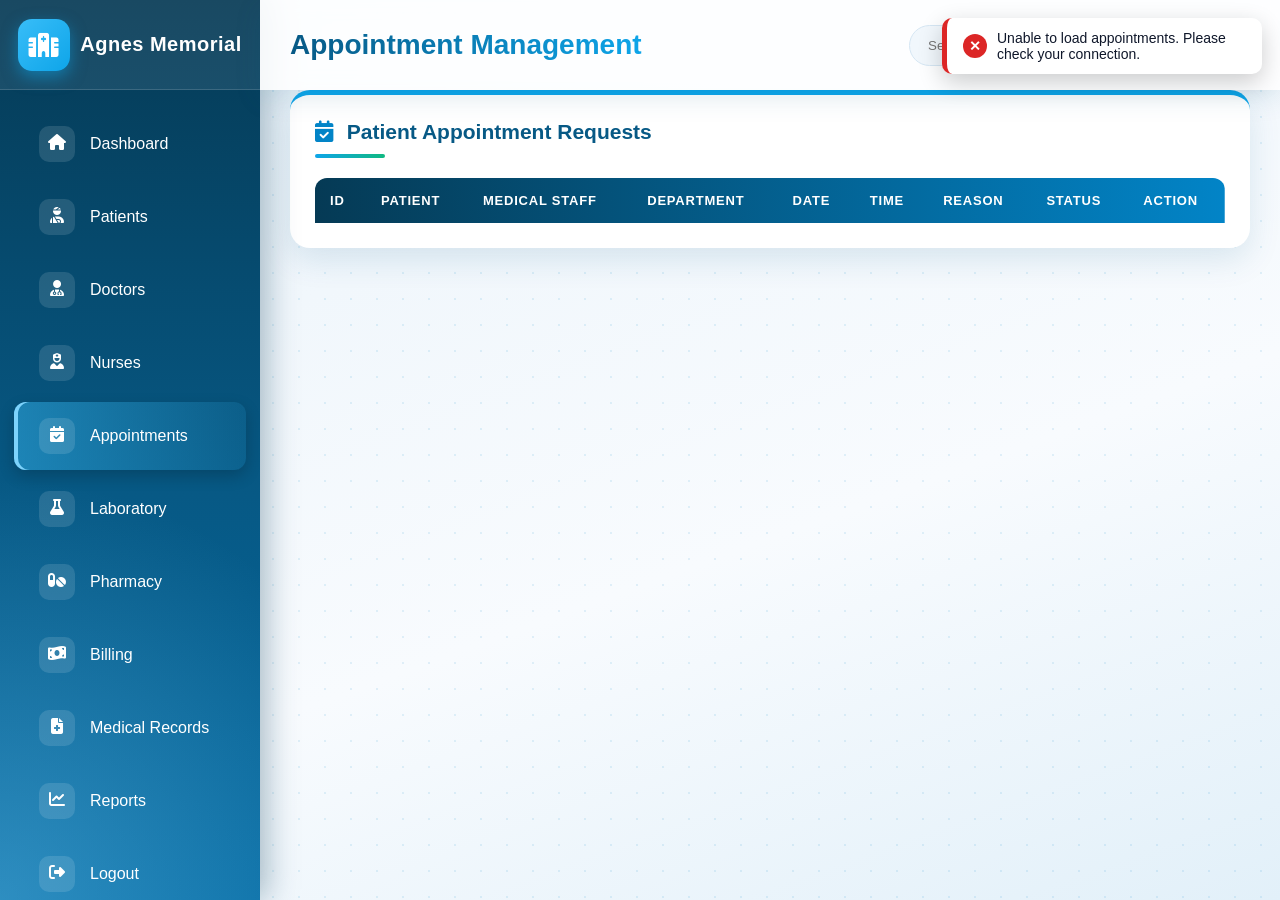
<file: hosi/appointments.html>
<!DOCTYPE html>
<html lang="en">

<head>

<meta charset="UTF-8">

<meta name="viewport" content="width=device-width, initial-scale=1.0">


<title>
Appointment Management | Agnes Memorial Medical Hospital
</title>


<link rel="stylesheet" href="dash.css">


<link rel="stylesheet"
href="https://cdnjs.cloudflare.com/ajax/libs/font-awesome/6.7.2/css/all.min.css">


</head>



<body>



<div class="sidebar">


<div class="logo">

<i class="fa-solid fa-hospital"></i>

<h2>Agnes Memorial</h2>

</div>





<ul>


<li>
<a href="dashboard.html">

<i class="fa-solid fa-house"></i>

<span>Dashboard</span>

</a>
</li>



<li>
<a href="patients.html">

<i class="fa-solid fa-user-injured"></i>

<span>Patients</span>

</a>
</li>




<li>
<a href="doctors.html">

<i class="fa-solid fa-user-doctor"></i>

<span>Doctors</span>

</a>
</li>




<li>
<a href="nurses.html">

<i class="fa-solid fa-user-nurse"></i>

<span>Nurses</span>

</a>
</li>




<li class="active">

<a href="appointments.html">

<i class="fa-solid fa-calendar-check"></i>

<span>Appointments</span>

</a>

</li>




<li>
<a href="laboratory.html">

<i class="fa-solid fa-flask"></i>

<span>Laboratory</span>

</a>
</li>




<li>
<a href="pharmacy.html">

<i class="fa-solid fa-pills"></i>

<span>Pharmacy</span>

</a>
</li>




<li>
<a href="billing.html">

<i class="fa-solid fa-money-bill-wave"></i>

<span>Billing</span>

</a>
</li>




<li>
<a href="records.html">

<i class="fa-solid fa-file-medical"></i>

<span>Medical Records</span>

</a>
</li>




<li>
<a href="reports.html">

<i class="fa-solid fa-chart-line"></i>

<span>Reports</span>

</a>
</li>




<li>
<a href="login.html">

<i class="fa-solid fa-right-from-bracket"></i>

<span>Logout</span>

</a>
</li>



</ul>



</div>









<div class="main">



<div class="topbar">


<h1>

Appointment Management

</h1>



<div class="top-right">


<input

type="text"

id="appointmentSearch"

placeholder="Search Patient...">


<i class="fa-solid fa-bell"></i>


<i class="fa-solid fa-user-circle"></i>



</div>



</div>









<div class="appointments">



<h2>

<i class="fa-solid fa-calendar-check"></i>

Patient Appointment Requests

</h2>





<table>



<thead>


<tr>


<th>ID</th>


<th>Patient</th>


<th>Medical Staff</th>


<th>Department</th>


<th>Date</th>


<th>Time</th>


<th>Reason</th>


<th>Status</th>


<th>Action</th>



</tr>


</thead>







<tbody id="appointmentTable">


</tbody>





</table>





</div>







</div>




<script src="config.js"></script>

<script src="appointments.js"></script>


</body>

</html>
</file>
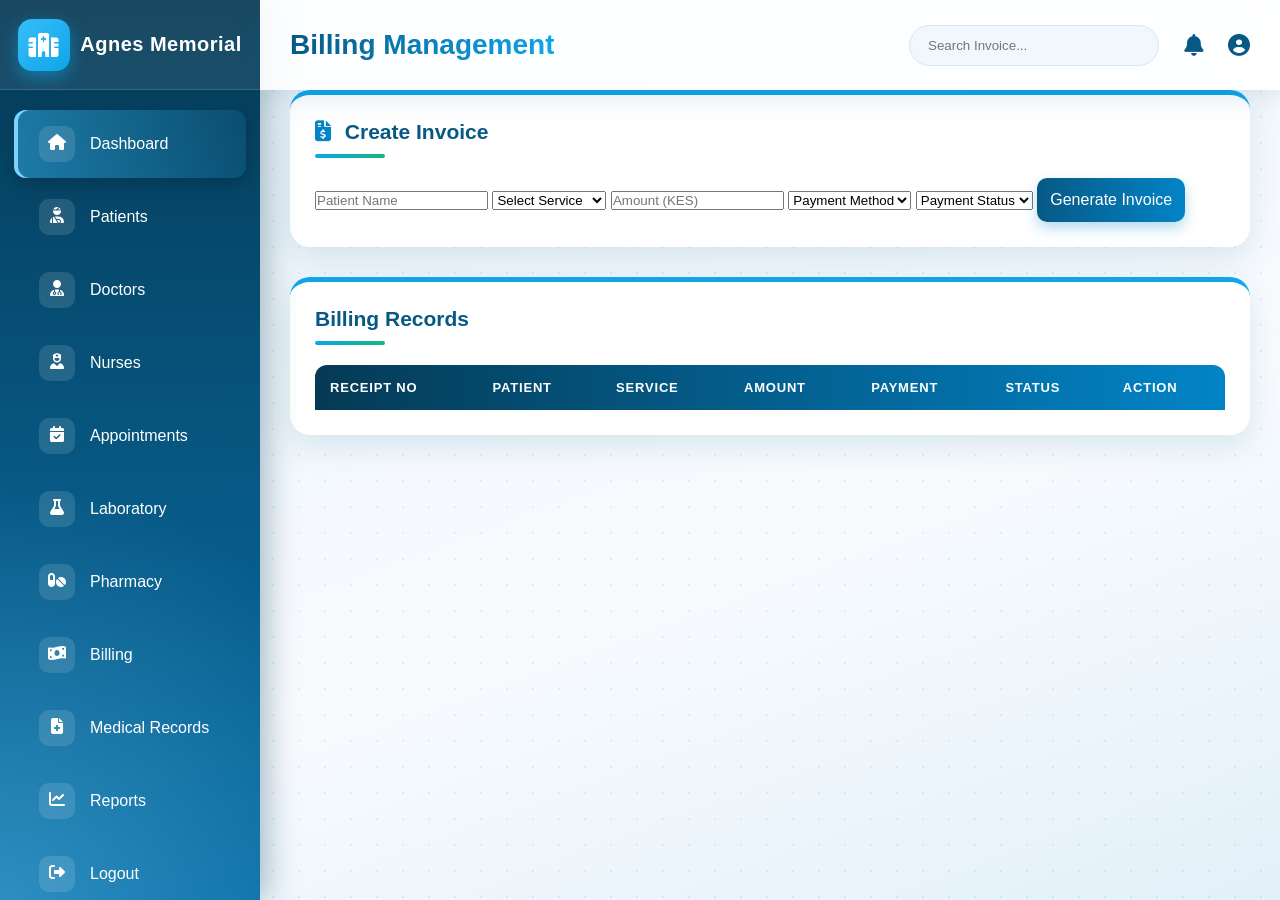
<file: hosi/billing.html>
<!DOCTYPE html>
<html lang="en">

<head>

<meta charset="UTF-8">
<meta name="viewport" content="width=device-width, initial-scale=1.0">

<title>Billing | Agnes Memorial Medical Hospital</title>

<link rel="stylesheet" href="dash.css">

<link rel="stylesheet"
href="https://cdnjs.cloudflare.com/ajax/libs/font-awesome/6.7.2/css/all.min.css">

</head>


<body>


<div class="sidebar">


<div class="logo">

<i class="fa-solid fa-hospital"></i>

<h2>Agnes Memorial</h2>

</div>



<ul>


<li class="active">

<a href="dashboard.html">

<i class="fa-solid fa-house"></i>

<span>Dashboard</span>

</a>

</li>




<li>

<a href="patients.html">

<i class="fa-solid fa-user-injured"></i>

<span>Patients</span>

</a>

</li>





<li>

<a href="doctors.html">

<i class="fa-solid fa-user-doctor"></i>

<span>Doctors</span>

</a>

</li>





<li>

<a href="nurses.html">

<i class="fa-solid fa-user-nurse"></i>

<span>Nurses</span>

</a>

</li>





<li>

<a href="appointments.html">

<i class="fa-solid fa-calendar-check"></i>

<span>Appointments</span>

</a>

</li>





<li>

<a href="laboratory.html">

<i class="fa-solid fa-flask"></i>

<span>Laboratory</span>

</a>

</li>





<li>

<a href="pharmacy.html">

<i class="fa-solid fa-pills"></i>

<span>Pharmacy</span>

</a>

</li>





<li>

<a href="billing.html">

<i class="fa-solid fa-money-bill-wave"></i>

<span>Billing</span>

</a>

</li>





<li>

<a href="records.html">

<i class="fa-solid fa-file-medical"></i>

<span>Medical Records</span>

</a>

</li>





<li>

<a href="reports.html">

<i class="fa-solid fa-chart-line"></i>

<span>Reports</span>

</a>

</li>





<li>

<a href="login.html">

<i class="fa-solid fa-right-from-bracket"></i>

<span>Logout</span>

</a>

</li>



</ul>


</div>








<div class="main">


<div class="topbar">


<h1>Billing Management</h1>



<div class="top-right">


<input type="text"
id="billSearch"
placeholder="Search Invoice...">


<i class="fa fa-bell"></i>

<i class="fa fa-user-circle"></i>


</div>


</div>









<div class="appointments">


<h2>

<i class="fa fa-file-invoice-dollar"></i>

Create Invoice

</h2>





<form id="billingForm">


<input type="text"
id="patientBillName"
placeholder="Patient Name"
required>



<select id="service">


<option>Select Service</option>

<option>Consultation</option>

<option>Laboratory Test</option>

<option>Medicine</option>

<option>Admission</option>

<option>Surgery</option>


</select>





<input type="number"
id="amount"
placeholder="Amount (KES)"
required>




<select id="paymentMethod">


<option>Payment Method</option>

<option>Cash</option>

<option>MPESA</option>

<option>Insurance</option>

<option>Card</option>


</select>





<select id="paymentStatus">


<option>Payment Status</option>

<option>Paid</option>

<option>Pending</option>


</select>





<button type="submit">

Generate Invoice

</button>



</form>


</div>









<div class="appointments">


<h2>Billing Records</h2>




<table id="billingTable">


<thead>


<tr>


<th>Receipt No</th>

<th>Patient</th>

<th>Service</th>

<th>Amount</th>

<th>Payment</th>

<th>Status</th>

<th>Action</th>


</tr>


</thead>



<tbody>


</tbody>



</table>



</div>



</div>



<script src="config.js"></script>



<script src="billing.js"></script>


</body>

</html>
</file>
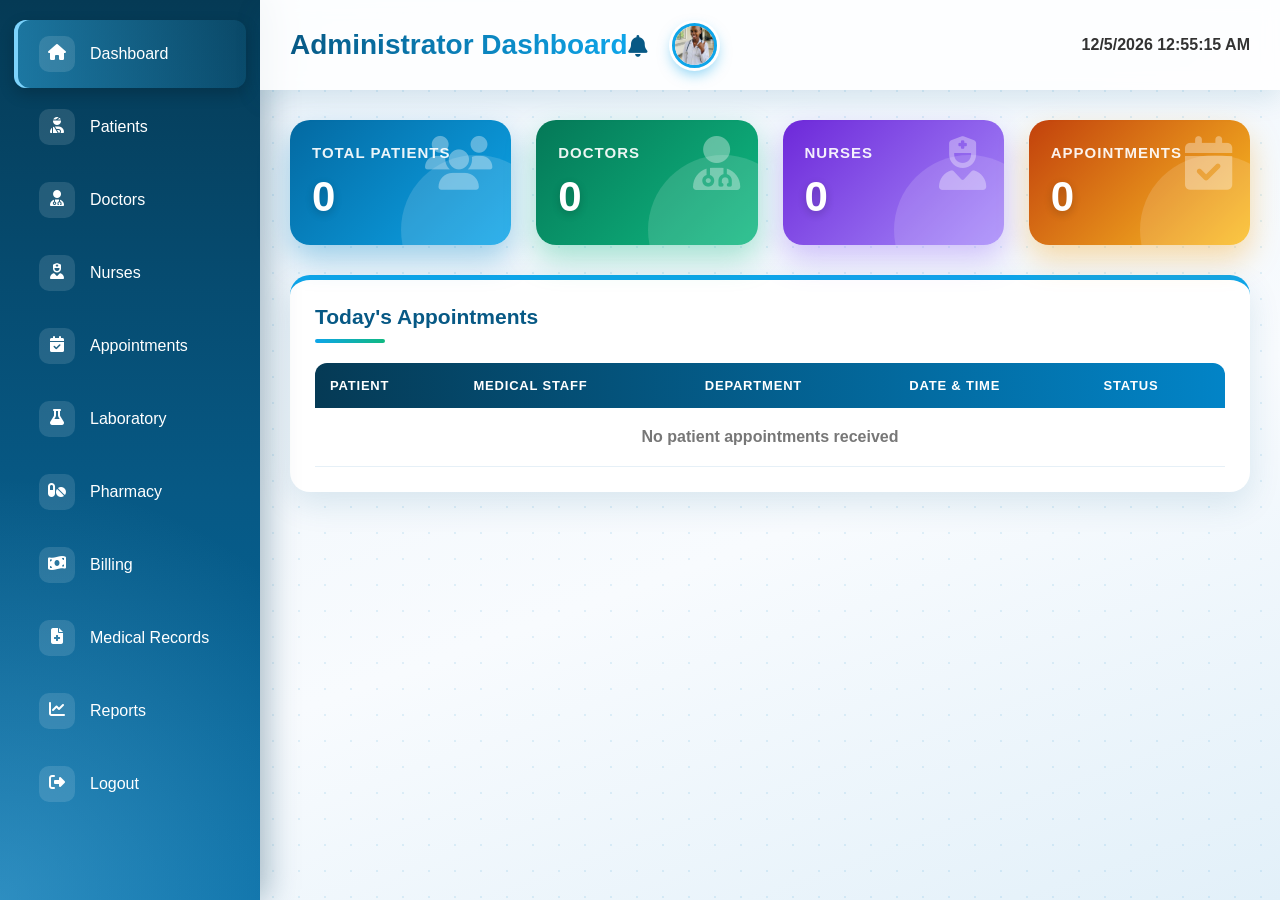
<file: hosi/dashboard.html>
<!DOCTYPE html>
<html lang="en">

<head>

<meta charset="UTF-8">
<meta name="viewport" content="width=device-width, initial-scale=1.0">

<title>Agnes Memorial Medical Hospital | Admin Dashboard</title>


<link rel="stylesheet" href="dash.css">


<link rel="stylesheet"
href="https://cdnjs.cloudflare.com/ajax/libs/font-awesome/6.7.2/css/all.min.css">

</head>


<body>


<!-- SIDEBAR -->

<div class="sidebar">


<ul>


<li class="active">

<a href="dashboard.html">

<i class="fa-solid fa-house"></i>

<span>Dashboard</span>

</a>

</li>



<li>

<a href="patients.html">

<i class="fa-solid fa-user-injured"></i>

<span>Patients</span>

</a>

</li>



<li>

<a href="doctors.html">

<i class="fa-solid fa-user-doctor"></i>

<span>Doctors</span>

</a>

</li>



<li>

<a href="nurses.html">

<i class="fa-solid fa-user-nurse"></i>

<span>Nurses</span>

</a>

</li>



<li>

<a href="appointments.html">

<i class="fa-solid fa-calendar-check"></i>

<span>Appointments</span>

</a>

</li>



<li>

<a href="laboratory.html">

<i class="fa-solid fa-flask"></i>

<span>Laboratory</span>

</a>

</li>



<li>

<a href="pharmacy.html">

<i class="fa-solid fa-pills"></i>

<span>Pharmacy</span>

</a>

</li>



<li>

<a href="billing.html">

<i class="fa-solid fa-money-bill-wave"></i>

<span>Billing</span>

</a>

</li>



<li>

<a href="records.html">

<i class="fa-solid fa-file-medical"></i>

<span>Medical Records</span>

</a>

</li>



<li>

<a href="reports.html">

<i class="fa-solid fa-chart-line"></i>

<span>Reports</span>

</a>

</li>



<li>

<a href="login.html">

<i class="fa-solid fa-right-from-bracket"></i>

<span>Logout</span>

</a>

</li>



</ul>


</div>







<!-- MAIN CONTENT -->


<div class="main">



<div class="topbar">


<h1>
Administrator Dashboard
</h1>




<div class="top-right">

<div class="hospital-notification">

<a href="hospital-notifications.html">

<i class="fa-solid fa-bell"></i>

<span id="hospitalNotificationCount">
0
</span>

</a>

</div>

<img src="agnes.pdf.jpeg" alt="Admin">



</div>


</div>









<!-- DASHBOARD CARDS -->


<section class="cards">


<div class="card">

<i class="fa-solid fa-users"></i>

<h3>Total Patients</h3>

<h1 id="patients">0</h1>

</div>





<div class="card">

<i class="fa-solid fa-user-doctor"></i>

<h3>Doctors</h3>

<h1 id="doctors">0</h1>

</div>





<div class="card">

<i class="fa-solid fa-user-nurse"></i>

<h3>Nurses</h3>

<h1 id="nurses">0</h1>

</div>





<div class="card">

<i class="fa-solid fa-calendar-check"></i>

<h3>Appointments</h3>

<h1 id="appointments">0</h1>

</div>



</section>









<!-- PATIENT APPOINTMENTS -->


<section class="appointments">


<h2>
Today's Appointments
</h2>




<table>


<thead>


<tr>

<th>Patient</th>

<th>Medical Staff</th>

<th>Department</th>

<th>Date & Time</th>

<th>Status</th>


</tr>


</thead>





<tbody id="appointmentTable">


<!-- Patient appointments appear here automatically -->


</tbody>




</table>



</section>





</div>




<script src="config.js"></script>


<script src="dashboard.js"></script>


</body>

</html>
</file>
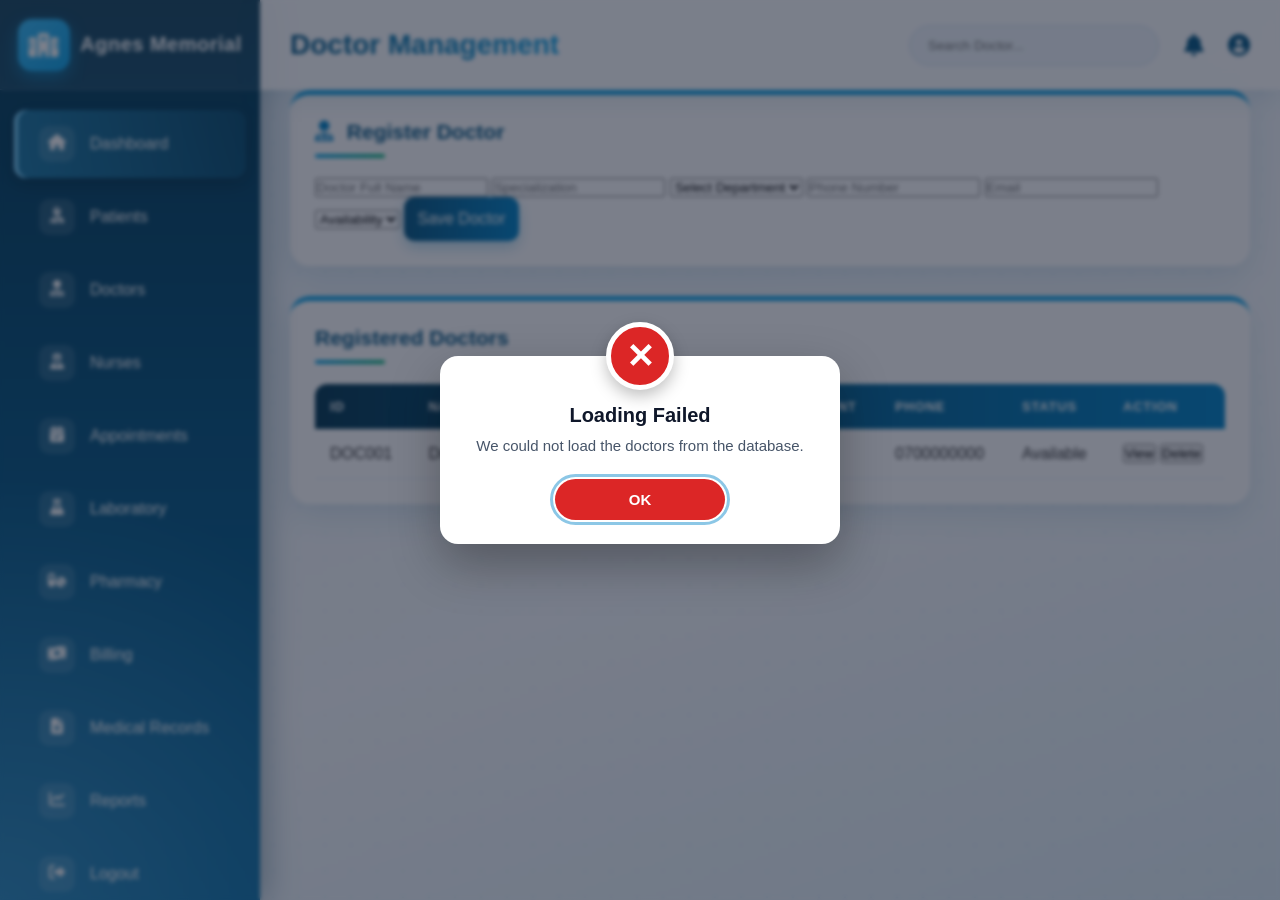
<file: hosi/doctors.html>
<!DOCTYPE html>
<html lang="en">

<head>

<meta charset="UTF-8">
<meta name="viewport" content="width=device-width, initial-scale=1.0">

<title>Doctors | Agnes Memorial Medical Hospital</title>

<link rel="stylesheet" href="dash.css">

<link rel="stylesheet"
href="https://cdnjs.cloudflare.com/ajax/libs/font-awesome/6.7.2/css/all.min.css">

</head>


<body>


<!-- SIDEBAR -->

<div class="sidebar">

<div class="logo">

<i class="fa-solid fa-hospital"></i>

<h2>Agnes Memorial</h2>

</div>



<ul>


<li class="active">

<a href="dashboard.html">

<i class="fa-solid fa-house"></i>

<span>Dashboard</span>

</a>

</li>




<li>

<a href="patients.html">

<i class="fa-solid fa-user-injured"></i>

<span>Patients</span>

</a>

</li>





<li>

<a href="doctors.html">

<i class="fa-solid fa-user-doctor"></i>

<span>Doctors</span>

</a>

</li>





<li>

<a href="nurses.html">

<i class="fa-solid fa-user-nurse"></i>

<span>Nurses</span>

</a>

</li>





<li>

<a href="appointments.html">

<i class="fa-solid fa-calendar-check"></i>

<span>Appointments</span>

</a>

</li>





<li>

<a href="laboratory.html">

<i class="fa-solid fa-flask"></i>

<span>Laboratory</span>

</a>

</li>





<li>

<a href="pharmacy.html">

<i class="fa-solid fa-pills"></i>

<span>Pharmacy</span>

</a>

</li>





<li>

<a href="billing.html">

<i class="fa-solid fa-money-bill-wave"></i>

<span>Billing</span>

</a>

</li>





<li>

<a href="records.html">

<i class="fa-solid fa-file-medical"></i>

<span>Medical Records</span>

</a>

</li>





<li>

<a href="reports.html">

<i class="fa-solid fa-chart-line"></i>

<span>Reports</span>

</a>

</li>





<li>

<a href="login.html">

<i class="fa-solid fa-right-from-bracket"></i>

<span>Logout</span>

</a>

</li>



</ul>


</div>




<!-- MAIN -->


<div class="main">


<div class="topbar">

<h1>Doctor Management</h1>


<div class="top-right">


<input type="text"
id="doctorSearch"
placeholder="Search Doctor...">


<i class="fa fa-bell"></i>


<i class="fa fa-user-circle"></i>


</div>

</div>





<!-- ADD DOCTOR FORM -->


<div class="appointments">


<h2>

<i class="fa fa-user-doctor"></i>

Register Doctor

</h2>



<form id="doctorForm">


<input type="text"
id="doctorName"
placeholder="Doctor Full Name"
required>



<input type="text"
id="specialization"
placeholder="Specialization"
required>



<select id="department">

<option>Select Department</option>

<option>Cardiology</option>
  <option>Dental</option>
  <option>Dermatology</option>
  <option>General Medicine</option>
  <option>Gynecology</option>
  <option>Internal Medicine</option>
  <option>Neurology</option>
  <option>Obstetrics</option>
  <option>Oncology</option>
  <option>Ophthalmology</option>
  <option>Orthopedics</option>
  <option>Pediatrics</option>
  <option>Physiotherapy</option>
  <option>Psychiatry</option>
<option>Radiology</option>
<option>surgery</option>
<option >urology</option> 
<option>laboratory</option>
<option>pharmacy</option>
</select>



<input type="text"
id="doctorPhone"
placeholder="Phone Number"
required>



<input type="email"
id="doctorEmail"
placeholder="Email">



<select id="availability">


<option>Availability</option>

<option>Available</option>

<option>Busy</option>

<option>On Leave</option>


</select>



<button type="submit">

Save Doctor

</button>


</form>


</div>





<!-- DOCTOR TABLE -->


<div class="appointments">


<h2>Registered Doctors</h2>



<table id="doctorTable">


<thead>

<tr>

<th>ID</th>

<th>Name</th>

<th>Specialization</th>

<th>Department</th>

<th>Phone</th>

<th>Status</th>

<th>Action</th>


</tr>

</thead>



<tbody>


<tr>

<td>DOC001</td>

<td>Dr. James Mwangi</td>

<td>Cardiologist</td>

<td>Cardiology</td>

<td>0700000000</td>

<td>Available</td>

<td>

<button class="view">
View
</button>

<button class="delete">
Delete
</button>

</td>


</tr>


</tbody>



</table>


</div>



</div>

<script src="config.js"></script>

<script src="doctors.js"></script>


</body>

</html>
</file>
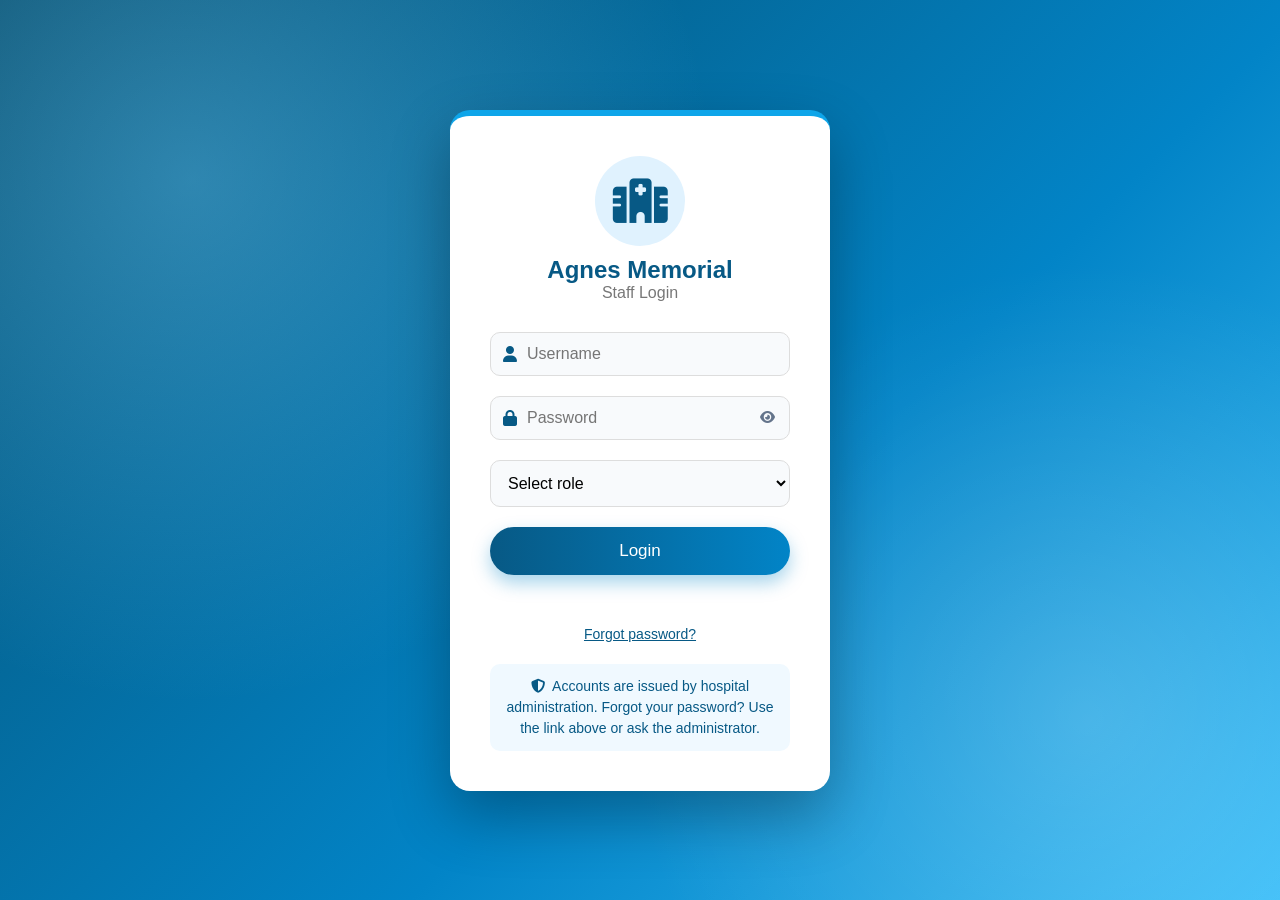
<file: hosi/hospital-login.html>
<!DOCTYPE html>
<html lang="en">
<head>
<meta charset="UTF-8">
<meta name="viewport" content="width=device-width, initial-scale=1.0">
<title>Agnes Memorial Medical Hospital - Staff Login</title>
<meta name="theme-color" content="#064e6e">
<link rel="manifest" href="manifest.json">
<link rel="icon" type="image/png" href="icon-192.png">
<link rel="apple-touch-icon" href="icon-192.png">
<meta name="apple-mobile-web-app-capable" content="yes">
<meta name="mobile-web-app-capable" content="yes">
<meta name="apple-mobile-web-app-title" content="Agnes Hospital">
<meta name="apple-mobile-web-app-status-bar-style" content="black-translucent">

<link rel="stylesheet" href="login.css">
<link rel="stylesheet" href="https://cdnjs.cloudflare.com/ajax/libs/font-awesome/6.7.2/css/all.min.css">
</head>
<body>
<div class="login-container">
  <div class="login-box">

    <div class="hospital-logo">
      <i class="fa-solid fa-hospital"></i>
      <h2>Agnes Memorial</h2>
      <p>Staff Login</p>
    </div>

    <form id="loginForm" autocomplete="on">
      <div class="input-box">
        <i class="fa fa-user"></i>
        <input type="text" id="username" placeholder="Username" autocomplete="username" autocapitalize="none" required>
      </div>

      <div class="input-box">
        <i class="fa fa-lock"></i>
        <input type="password" id="password" placeholder="Password" autocomplete="current-password" required>
        <button type="button" class="toggle" id="togglePw" aria-label="Show password"><i class="fa fa-eye"></i></button>
      </div>

      <select id="role" required>
        <option value="" selected disabled>Select role</option>
        <option>Admin</option>
        <option>Doctor</option>
        <option>Nurse</option>
        <option>Receptionist</option>
        <option>Pharmacist</option>
        <option>Laboratory</option>
      </select>

      <button type="submit" class="login-btn" id="loginBtn">Login</button>
      <p id="loginMessage" role="alert"></p>
      <button type="button" class="link-btn" id="forgotLink">Forgot password?</button>
    </form>

    <form id="forgotForm" hidden>
      <p class="panel-hint">Enter your username and the email the hospital registered for you. The administrator will give you a new temporary password.</p>
      <div class="input-box"><i class="fa fa-user"></i>
        <input type="text" id="fUser" placeholder="Username" autocapitalize="none" required></div>
      <div class="input-box"><i class="fa fa-envelope"></i>
        <input type="email" id="fEmail" placeholder="Email" required></div>
      <button type="submit" class="login-btn" id="fBtn">Send request</button>
      <p id="forgotMessage" role="alert"></p>
      <button type="button" class="link-btn" id="backLink">Back to login</button>
    </form>

    <form id="changeForm" hidden>
      <p class="panel-hint">You are using a temporary password. Choose your own to continue (8+ characters, letters and numbers).</p>
      <div class="input-box"><i class="fa fa-lock"></i>
        <input type="password" id="nPw" placeholder="New password" autocomplete="new-password" minlength="8" required></div>
      <div class="input-box"><i class="fa fa-lock"></i>
        <input type="password" id="nPw2" placeholder="Confirm new password" autocomplete="new-password" minlength="8" required></div>
      <button type="submit" class="login-btn" id="cBtn">Save password and continue</button>
      <p id="changeMessage" role="alert"></p>
    </form>

    <p class="access-note">
      <i class="fa fa-shield-halved"></i>
      Accounts are issued by hospital administration. Forgot your password? Use the link above or ask the administrator.
    </p>

  </div>
</div>

<script src="config.js"></script>
<script src="login.js"></script>
<script src="pwa.js"></script>
</body>
</html>
</file>
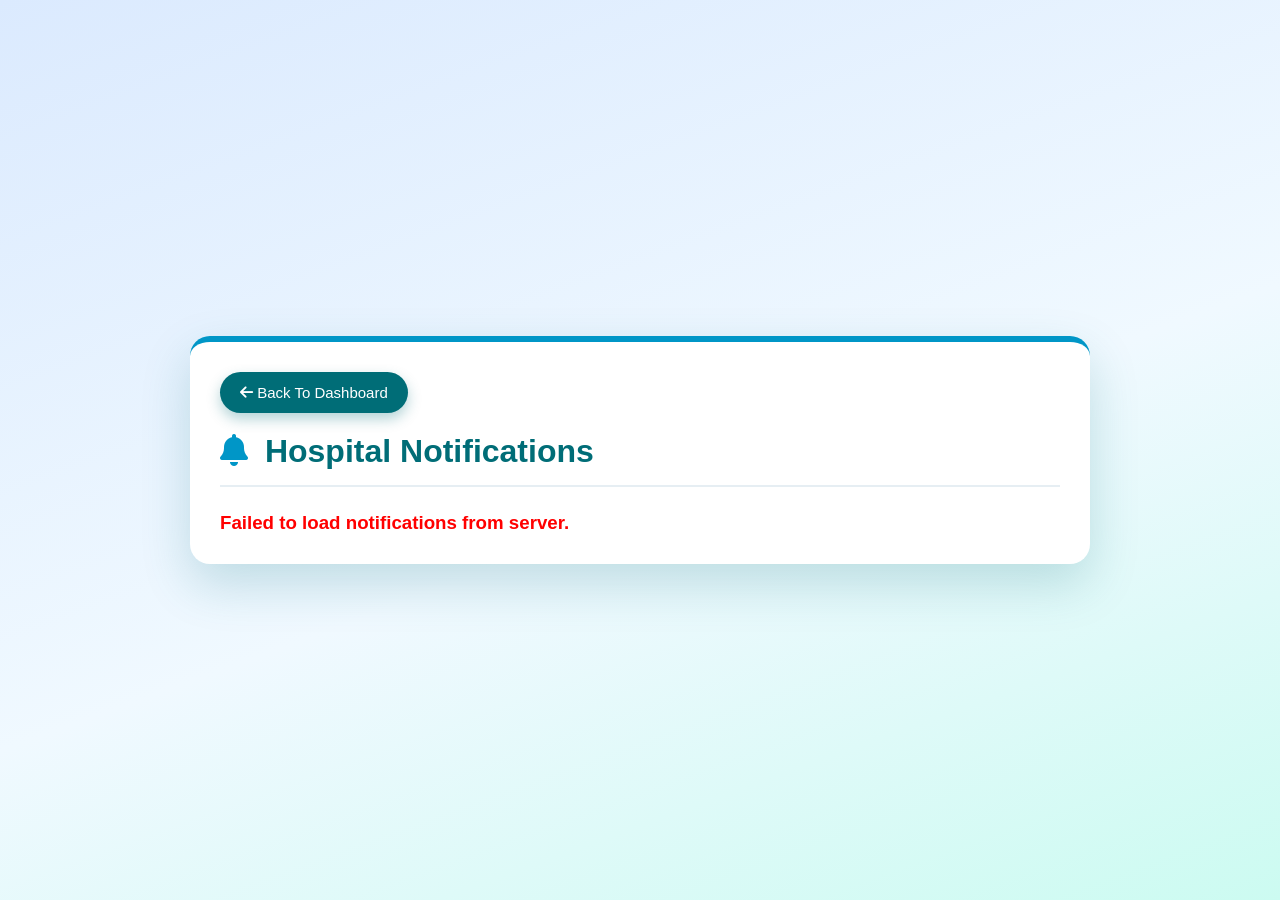
<file: hosi/hospital-notifications.html>
<!DOCTYPE html>
<html lang="en">

<head>
    <meta charset="UTF-8">
    <meta name="viewport" content="width=device-width, initial-scale=1.0">
    <title>Hospital Notifications | Agnes Memorial Medical Hospital</title>
    <link rel="stylesheet" href="notification.css">
    <link rel="stylesheet" href="https://cdnjs.cloudflare.com/ajax/libs/font-awesome/6.7.2/css/all.min.css">
</head>

<body>

    <div class="notification-container">

        <button class="back-btn" onclick="goDashboard()">
            <i class="fa-solid fa-arrow-left"></i>
            Back To Dashboard
        </button>

        <h1>
            <i class="fa-solid fa-bell"></i>
            Hospital Notifications
            <span id="notificationCount" class="badge">0</span>
        </h1>

        <div id="hospitalNotificationList">
            <!-- Dynamic Notifications will render here -->
        </div>

    </div>
    <script src="config.js"></script>

    <script src="hospital-notifications.js"></script>

</body>
</html>
</file>
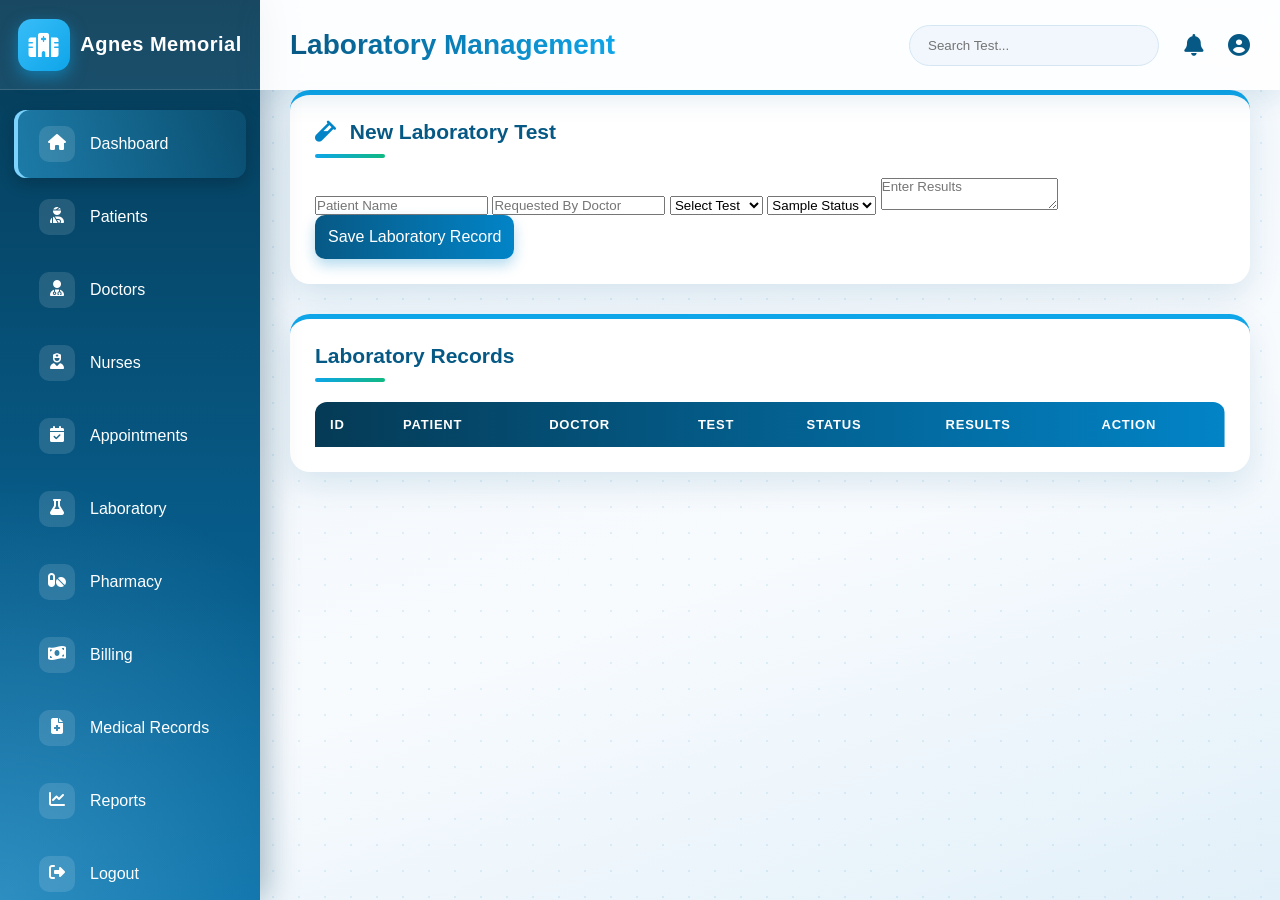
<file: hosi/laboratory.html>
<!DOCTYPE html>
<html lang="en">

<head>

<meta charset="UTF-8">
<meta name="viewport" content="width=device-width, initial-scale=1.0">

<title>Laboratory | Agnes Memorial Medical Hospital</title>

<link rel="stylesheet" href="dash.css">

<link rel="stylesheet"
href="https://cdnjs.cloudflare.com/ajax/libs/font-awesome/6.7.2/css/all.min.css">

</head>


<body>


<div class="sidebar">


<div class="logo">

<i class="fa-solid fa-hospital"></i>

<h2>Agnes Memorial</h2>

</div>




<ul>


<li class="active">

<a href="dashboard.html">

<i class="fa-solid fa-house"></i>

<span>Dashboard</span>

</a>

</li>




<li>

<a href="patients.html">

<i class="fa-solid fa-user-injured"></i>

<span>Patients</span>

</a>

</li>





<li>

<a href="doctors.html">

<i class="fa-solid fa-user-doctor"></i>

<span>Doctors</span>

</a>

</li>





<li>

<a href="nurses.html">

<i class="fa-solid fa-user-nurse"></i>

<span>Nurses</span>

</a>

</li>





<li>

<a href="appointments.html">

<i class="fa-solid fa-calendar-check"></i>

<span>Appointments</span>

</a>

</li>





<li>

<a href="laboratory.html">

<i class="fa-solid fa-flask"></i>

<span>Laboratory</span>

</a>

</li>





<li>

<a href="pharmacy.html">

<i class="fa-solid fa-pills"></i>

<span>Pharmacy</span>

</a>

</li>





<li>

<a href="billing.html">

<i class="fa-solid fa-money-bill-wave"></i>

<span>Billing</span>

</a>

</li>





<li>

<a href="records.html">

<i class="fa-solid fa-file-medical"></i>

<span>Medical Records</span>

</a>

</li>





<li>

<a href="reports.html">

<i class="fa-solid fa-chart-line"></i>

<span>Reports</span>

</a>

</li>





<li>

<a href="login.html">

<i class="fa-solid fa-right-from-bracket"></i>

<span>Logout</span>

</a>

</li>



</ul>


</div>





<div class="main">


<div class="topbar">


<h1>Laboratory Management</h1>


<div class="top-right">


<input type="text"
id="labSearch"
placeholder="Search Test...">


<i class="fa fa-bell"></i>

<i class="fa fa-user-circle"></i>


</div>


</div>








<div class="appointments">


<h2>

<i class="fa fa-vial"></i>

New Laboratory Test

</h2>




<form id="labForm">



<input type="text"
id="labPatient"
placeholder="Patient Name"
required>




<input type="text"
id="labDoctor"
placeholder="Requested By Doctor"
required>




<select id="testName">


<option>Select Test</option>

<option>Blood Test</option>

<option>Urine Test</option>

<option>X-Ray</option>

<option>Ultrasound</option>

<option>CT Scan</option>

<option>COVID Test</option>


</select>




<select id="sampleStatus">


<option>Sample Status</option>

<option>Collected</option>

<option>Processing</option>

<option>Completed</option>


</select>





<textarea
id="results"
placeholder="Enter Results">
</textarea>




<button type="submit">

Save Laboratory Record

</button>



</form>


</div>









<div class="appointments">


<h2>Laboratory Records</h2>



<table id="labTable">


<thead>


<tr>


<th>ID</th>

<th>Patient</th>

<th>Doctor</th>

<th>Test</th>

<th>Status</th>

<th>Results</th>

<th>Action</th>


</tr>


</thead>



<tbody>


</tbody>


</table>



</div>



</div>





<script src="config.js"></script>
<script src="laboratory.js"></script>


</body>

</html>
</file>
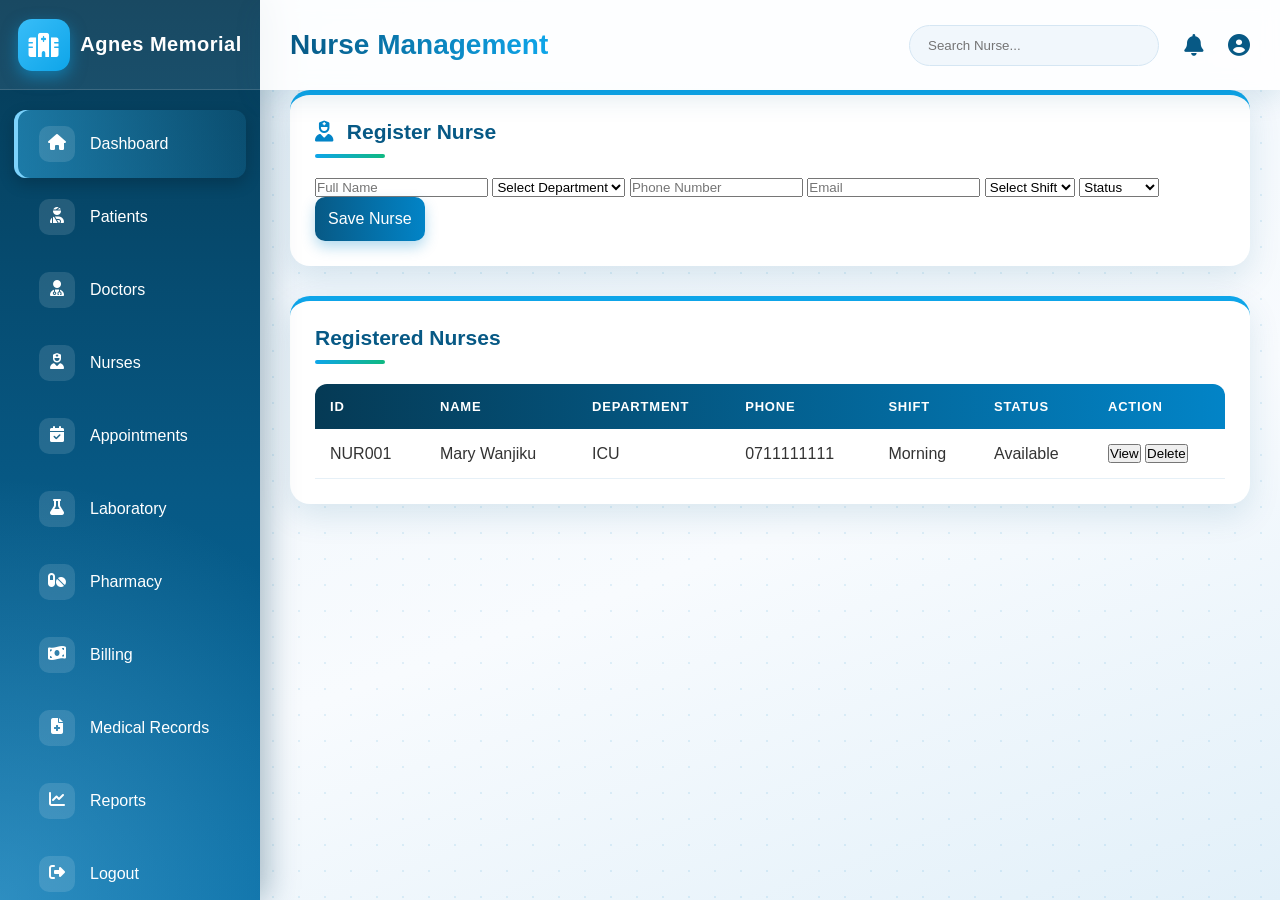
<file: hosi/nurses.html>
<!DOCTYPE html>
<html lang="en">

<head>

<meta charset="UTF-8">
<meta name="viewport" content="width=device-width, initial-scale=1.0">

<title>Nurses | Agnes Memorial Medical Hospital</title>

<link rel="stylesheet" href="dash.css">

<link rel="stylesheet"
href="https://cdnjs.cloudflare.com/ajax/libs/font-awesome/6.7.2/css/all.min.css">

</head>


<body>


<!-- SIDEBAR -->

<div class="sidebar">

<div class="logo">

<i class="fa-solid fa-hospital"></i>

<h2>Agnes Memorial</h2>

</div>



<ul>


<li class="active">

<a href="dashboard.html">

<i class="fa-solid fa-house"></i>

<span>Dashboard</span>

</a>

</li>




<li>

<a href="patients.html">

<i class="fa-solid fa-user-injured"></i>

<span>Patients</span>

</a>

</li>





<li>

<a href="doctors.html">

<i class="fa-solid fa-user-doctor"></i>

<span>Doctors</span>

</a>

</li>





<li>

<a href="nurses.html">

<i class="fa-solid fa-user-nurse"></i>

<span>Nurses</span>

</a>

</li>





<li>

<a href="appointments.html">

<i class="fa-solid fa-calendar-check"></i>

<span>Appointments</span>

</a>

</li>





<li>

<a href="laboratory.html">

<i class="fa-solid fa-flask"></i>

<span>Laboratory</span>

</a>

</li>





<li>

<a href="pharmacy.html">

<i class="fa-solid fa-pills"></i>

<span>Pharmacy</span>

</a>

</li>





<li>

<a href="billing.html">

<i class="fa-solid fa-money-bill-wave"></i>

<span>Billing</span>

</a>

</li>





<li>

<a href="records.html">

<i class="fa-solid fa-file-medical"></i>

<span>Medical Records</span>

</a>

</li>





<li>

<a href="reports.html">

<i class="fa-solid fa-chart-line"></i>

<span>Reports</span>

</a>

</li>





<li>

<a href="login.html">

<i class="fa-solid fa-right-from-bracket"></i>

<span>Logout</span>

</a>

</li>



</ul>


</div>





<!-- MAIN CONTENT -->


<div class="main">


<div class="topbar">


<h1>Nurse Management</h1>



<div class="top-right">


<input type="text"
id="nurseSearch"
placeholder="Search Nurse...">



<i class="fa fa-bell"></i>

<i class="fa fa-user-circle"></i>


</div>


</div>






<!-- ADD NURSE -->


<div class="appointments">


<h2>

<i class="fa fa-user-nurse"></i>

Register Nurse

</h2>



<form id="nurseForm">


<input type="text"
id="nurseName"
placeholder="Full Name"
required>



<select id="nurseDepartment">


<option>Select Department</option>

<option>Emergency</option>

<option>ICU</option>

<option>Maternity</option>

<option>General Ward</option>

<option>Surgery</option>


</select>




<input type="text"
id="nursePhone"
placeholder="Phone Number"
required>




<input type="email"
id="nurseEmail"
placeholder="Email">





<select id="shift">


<option>Select Shift</option>

<option>Morning</option>

<option>Evening</option>

<option>Night</option>


</select>





<select id="nurseStatus">


<option>Status</option>

<option>Available</option>

<option>On Duty</option>

<option>On Leave</option>


</select>




<button type="submit">

Save Nurse

</button>



</form>



</div>







<!-- NURSE TABLE -->


<div class="appointments">


<h2>Registered Nurses</h2>



<table id="nurseTable">


<thead>


<tr>

<th>ID</th>

<th>Name</th>

<th>Department</th>

<th>Phone</th>

<th>Shift</th>

<th>Status</th>

<th>Action</th>


</tr>


</thead>



<tbody>



<tr>


<td>NUR001</td>

<td>Mary Wanjiku</td>

<td>ICU</td>

<td>0711111111</td>

<td>Morning</td>

<td>Available</td>


<td>

<button class="view">
View
</button>


<button class="delete">
Delete
</button>


</td>


</tr>



</tbody>


</table>


</div>



</div>



<script src="config.js"></script>

<script src="nurse.js"></script>


</body>

</html>
</file>
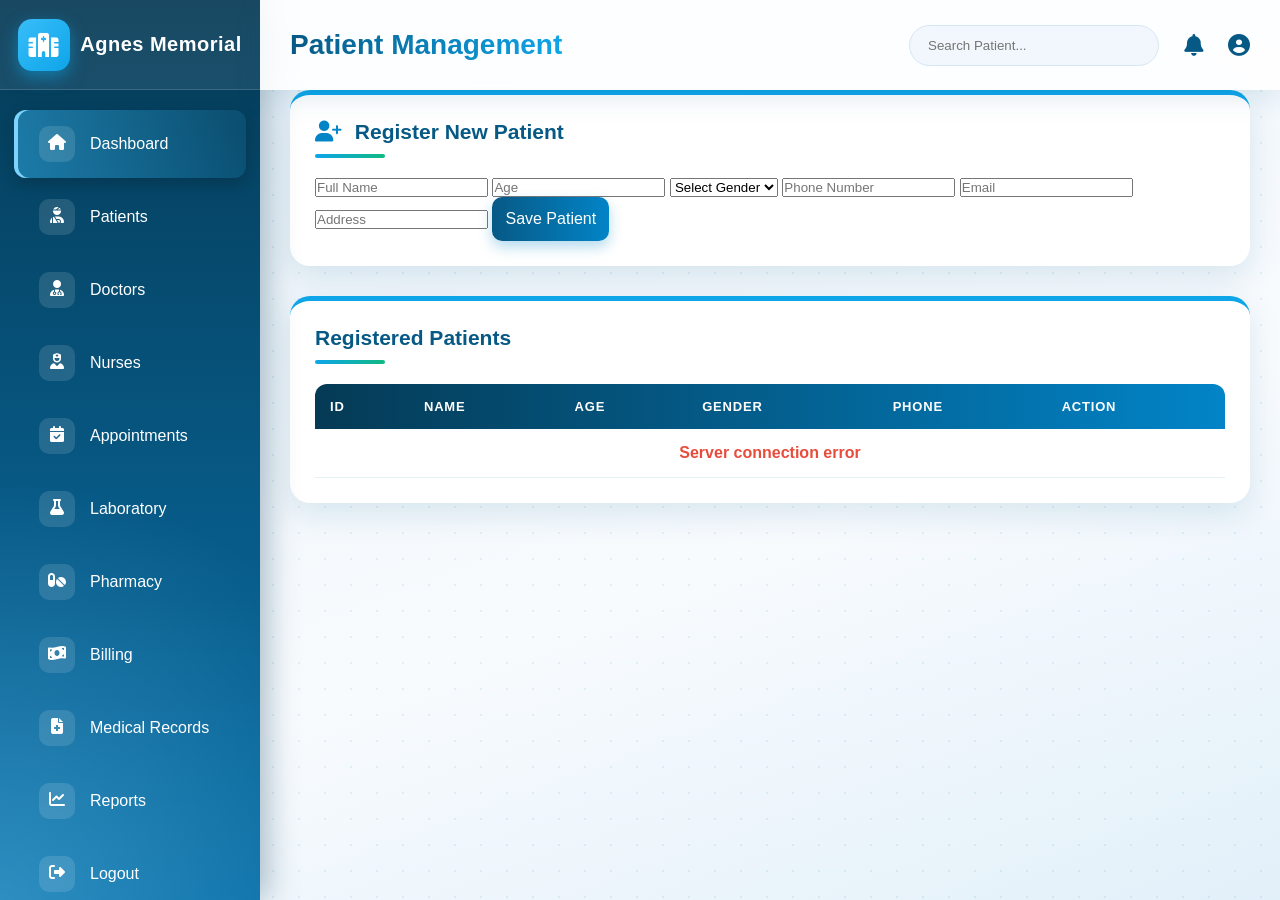
<file: hosi/patients.html>
<!DOCTYPE html>
<html lang="en">

<head>

<meta charset="UTF-8">
<meta name="viewport" content="width=device-width, initial-scale=1.0">

<title>Patients | Agnes Memorial Medical Hospital</title>

<link rel="stylesheet" href="dash.css">

<link rel="stylesheet"
href="https://cdnjs.cloudflare.com/ajax/libs/font-awesome/6.7.2/css/all.min.css">

</head>


<body>


<!-- SIDEBAR -->

<div class="sidebar">


<div class="logo">

<i class="fa-solid fa-hospital"></i>

<h2>Agnes Memorial</h2>

</div>


<ul>


<li class="active">

<a href="dashboard.html">

<i class="fa-solid fa-house"></i>

<span>Dashboard</span>

</a>

</li>




<li>

<a href="patients.html">

<i class="fa-solid fa-user-injured"></i>

<span>Patients</span>

</a>

</li>





<li>

<a href="doctors.html">

<i class="fa-solid fa-user-doctor"></i>

<span>Doctors</span>

</a>

</li>





<li>

<a href="nurses.html">

<i class="fa-solid fa-user-nurse"></i>

<span>Nurses</span>

</a>

</li>





<li>

<a href="appointments.html">

<i class="fa-solid fa-calendar-check"></i>

<span>Appointments</span>

</a>

</li>





<li>

<a href="laboratory.html">

<i class="fa-solid fa-flask"></i>

<span>Laboratory</span>

</a>

</li>





<li>

<a href="pharmacy.html">

<i class="fa-solid fa-pills"></i>

<span>Pharmacy</span>

</a>

</li>





<li>

<a href="billing.html">

<i class="fa-solid fa-money-bill-wave"></i>

<span>Billing</span>

</a>

</li>





<li>

<a href="records.html">

<i class="fa-solid fa-file-medical"></i>

<span>Medical Records</span>

</a>

</li>





<li>

<a href="reports.html">

<i class="fa-solid fa-chart-line"></i>

<span>Reports</span>

</a>

</li>





<li>

<a href="login.html">

<i class="fa-solid fa-right-from-bracket"></i>

<span>Logout</span>

</a>

</li>



</ul>


</div>



<!-- MAIN CONTENT -->


<div class="main">


<div class="topbar">


<h1>Patient Management</h1>


<div class="top-right">


<input type="text"
placeholder="Search Patient..."
id="patientSearch">


<i class="fa fa-bell"></i>


<i class="fa fa-user-circle"></i>


</div>


</div>



<!-- ADD PATIENT -->


<div class="appointments">


<h2>
<i class="fa fa-user-plus"></i>
Register New Patient
</h2>


<form id="patientForm">


<input type="text"
placeholder="Full Name"
id="name"
required>


<input type="number"
placeholder="Age"
id="age"
required>


<select id="gender">

<option>Select Gender</option>

<option>Male</option>

<option>Female</option>

</select>


<input type="text"
placeholder="Phone Number"
id="phone"
required>


<input type="email"
placeholder="Email"
id="email">


<input type="text"
placeholder="Address"
id="address">


<button type="submit">

Save Patient

</button>


</form>


</div>





<!-- PATIENT TABLE -->


<div class="appointments">


<h2>
Registered Patients
</h2>



<table id="patientTable">


<thead>

<tr>

<th>ID</th>

<th>Name</th>

<th>Age</th>

<th>Gender</th>

<th>Phone</th>

<th>Action</th>


</tr>


</thead>



<tbody>


<tr>

<td>001</td>

<td>John Kamau</td>

<td>35</td>

<td>Male</td>

<td>0712345678</td>


<td>

<button class="view">
View
</button>


<button class="delete">
Delete
</button>


</td>


</tr>




<tr>

<td>002</td>

<td>Mary Akinyi</td>

<td>28</td>

<td>Female</td>

<td>0723456789</td>


<td>

<button class="view">
View
</button>


<button class="delete">
Delete
</button>


</td>


</tr>



</tbody>


</table>


</div>


</div>


<script src="config.js"></script>

<script src="patients.js"></script>


</body>

</html>
</file>
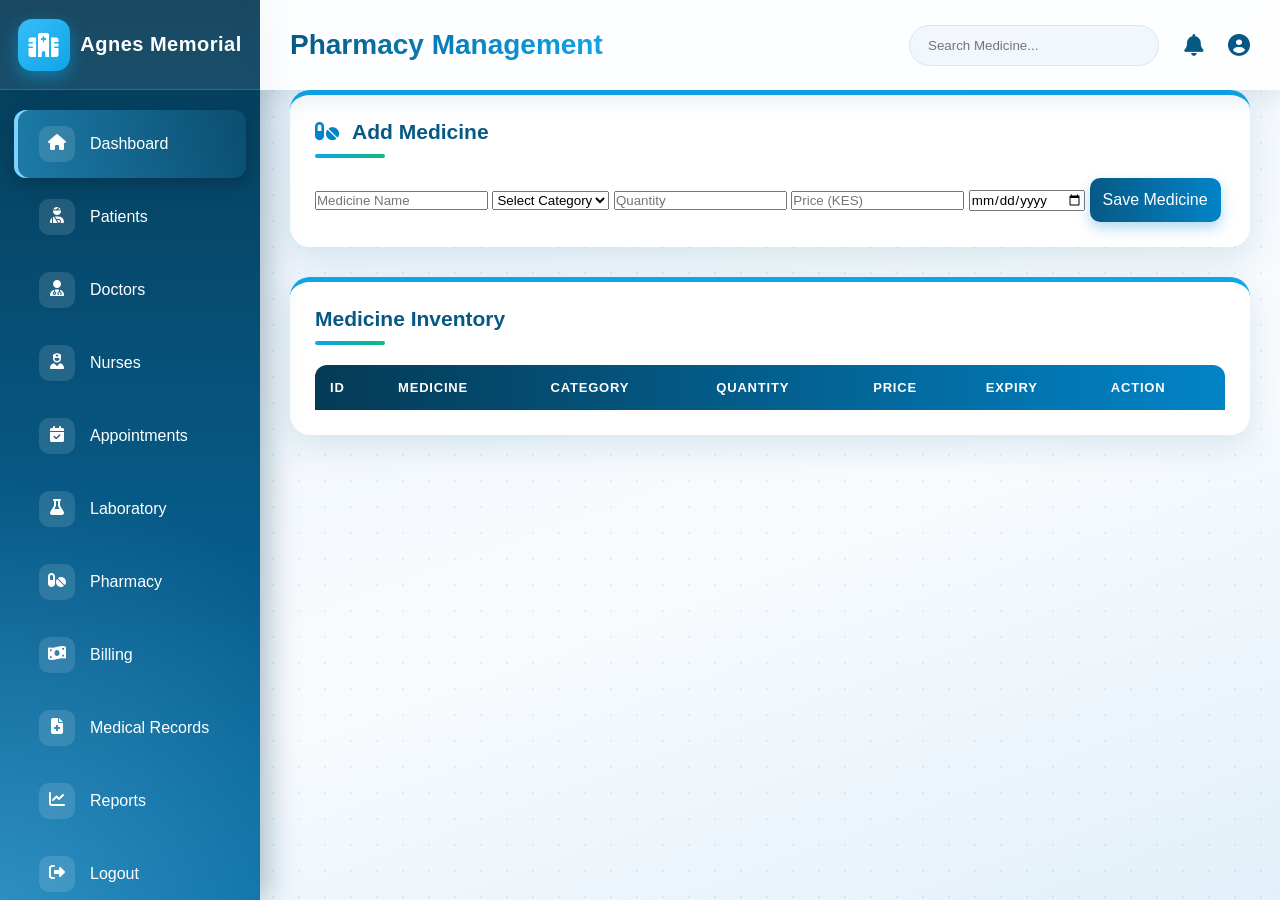
<file: hosi/pharmacy.html>
<!DOCTYPE html>
<html lang="en">

<head>

<meta charset="UTF-8">
<meta name="viewport" content="width=device-width, initial-scale=1.0">

<title>Pharmacy | Agnes Memorial Medical Hospital</title>

<link rel="stylesheet" href="dash.css">

<link rel="stylesheet"
href="https://cdnjs.cloudflare.com/ajax/libs/font-awesome/6.7.2/css/all.min.css">

</head>


<body>


<div class="sidebar">


<div class="logo">

<i class="fa-solid fa-hospital"></i>

<h2>Agnes Memorial</h2>

</div>




<ul>


<li class="active">

<a href="dashboard.html">

<i class="fa-solid fa-house"></i>

<span>Dashboard</span>

</a>

</li>




<li>

<a href="patients.html">

<i class="fa-solid fa-user-injured"></i>

<span>Patients</span>

</a>

</li>





<li>

<a href="doctors.html">

<i class="fa-solid fa-user-doctor"></i>

<span>Doctors</span>

</a>

</li>





<li>

<a href="nurses.html">

<i class="fa-solid fa-user-nurse"></i>

<span>Nurses</span>

</a>

</li>





<li>

<a href="appointments.html">

<i class="fa-solid fa-calendar-check"></i>

<span>Appointments</span>

</a>

</li>





<li>

<a href="laboratory.html">

<i class="fa-solid fa-flask"></i>

<span>Laboratory</span>

</a>

</li>





<li>

<a href="pharmacy.html">

<i class="fa-solid fa-pills"></i>

<span>Pharmacy</span>

</a>

</li>





<li>

<a href="billing.html">

<i class="fa-solid fa-money-bill-wave"></i>

<span>Billing</span>

</a>

</li>





<li>

<a href="records.html">

<i class="fa-solid fa-file-medical"></i>

<span>Medical Records</span>

</a>

</li>





<li>

<a href="reports.html">

<i class="fa-solid fa-chart-line"></i>

<span>Reports</span>

</a>

</li>





<li>

<a href="login.html">

<i class="fa-solid fa-right-from-bracket"></i>

<span>Logout</span>

</a>

</li>



</ul>

</div>







<div class="main">


<div class="topbar">


<h1>Pharmacy Management</h1>



<div class="top-right">


<input type="text"
id="medicineSearch"
placeholder="Search Medicine...">



<i class="fa fa-bell"></i>


<i class="fa fa-user-circle"></i>


</div>


</div>









<div class="appointments">


<h2>

<i class="fa fa-pills"></i>

Add Medicine

</h2>





<form id="medicineForm">


<input type="text"
id="medicineName"
placeholder="Medicine Name"
required>




<select id="category">


<option>Select Category</option>

<option>Antibiotics</option>

<option>Pain Killers</option>

<option>Injection</option>

<option>Tablets</option>

<option>Syrup</option>


</select>





<input type="number"
id="quantity"
placeholder="Quantity"
required>





<input type="number"
id="price"
placeholder="Price (KES)"
required>





<input type="date"
id="expiry"
required>





<button type="submit">

Save Medicine

</button>



</form>



</div>









<div class="appointments">


<h2>Medicine Inventory</h2>




<table id="medicineTable">


<thead>


<tr>


<th>ID</th>

<th>Medicine</th>

<th>Category</th>

<th>Quantity</th>

<th>Price</th>

<th>Expiry</th>

<th>Action</th>


</tr>


</thead>



<tbody>



</tbody>


</table>



</div>






</div>






<script src="pharmacy.js"></script>


</body>

</html>
</file>
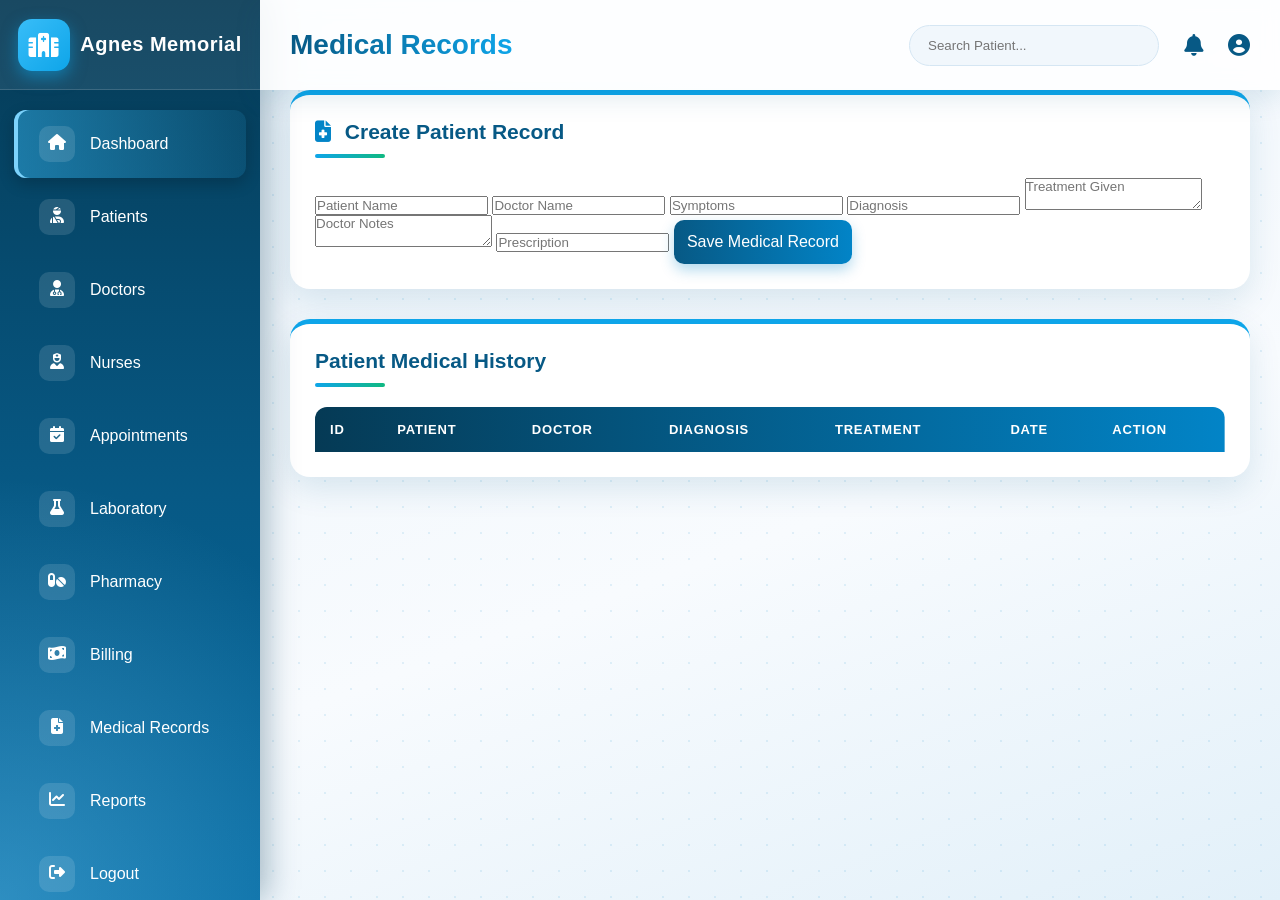
<file: hosi/records.html>
<!DOCTYPE html>
<html lang="en">

<head>

<meta charset="UTF-8">
<meta name="viewport" content="width=device-width, initial-scale=1.0">

<title>Medical Records | Agnes Memorial Medical Hospital</title>

<link rel="stylesheet" href="dash.css">

<link rel="stylesheet"
href="https://cdnjs.cloudflare.com/ajax/libs/font-awesome/6.7.2/css/all.min.css">

</head>


<body>


<div class="sidebar">


<div class="logo">

<i class="fa-solid fa-hospital"></i>

<h2>Agnes Memorial</h2>

</div>




<ul>


<li class="active">

<a href="dashboard.html">

<i class="fa-solid fa-house"></i>

<span>Dashboard</span>

</a>

</li>




<li>

<a href="patients.html">

<i class="fa-solid fa-user-injured"></i>

<span>Patients</span>

</a>

</li>





<li>

<a href="doctors.html">

<i class="fa-solid fa-user-doctor"></i>

<span>Doctors</span>

</a>

</li>





<li>

<a href="nurses.html">

<i class="fa-solid fa-user-nurse"></i>

<span>Nurses</span>

</a>

</li>





<li>

<a href="appointments.html">

<i class="fa-solid fa-calendar-check"></i>

<span>Appointments</span>

</a>

</li>





<li>

<a href="laboratory.html">

<i class="fa-solid fa-flask"></i>

<span>Laboratory</span>

</a>

</li>





<li>

<a href="pharmacy.html">

<i class="fa-solid fa-pills"></i>

<span>Pharmacy</span>

</a>

</li>





<li>

<a href="billing.html">

<i class="fa-solid fa-money-bill-wave"></i>

<span>Billing</span>

</a>

</li>





<li>

<a href="records.html">

<i class="fa-solid fa-file-medical"></i>

<span>Medical Records</span>

</a>

</li>





<li>

<a href="reports.html">

<i class="fa-solid fa-chart-line"></i>

<span>Reports</span>

</a>

</li>





<li>

<a href="login.html">

<i class="fa-solid fa-right-from-bracket"></i>

<span>Logout</span>

</a>

</li>



</ul>


</div>








<div class="main">


<div class="topbar">


<h1>Medical Records</h1>



<div class="top-right">


<input type="text"
id="recordSearch"
placeholder="Search Patient...">


<i class="fa fa-bell"></i>


<i class="fa fa-user-circle"></i>


</div>


</div>









<div class="appointments">


<h2>

<i class="fa fa-file-medical"></i>

Create Patient Record

</h2>




<form id="recordForm">


<input type="text"
id="recordPatient"
placeholder="Patient Name"
required>




<input type="text"
id="doctor"
placeholder="Doctor Name"
required>




<input type="text"
id="symptoms"
placeholder="Symptoms"
required>




<input type="text"
id="diagnosis"
placeholder="Diagnosis"
required>




<textarea
id="treatment"
placeholder="Treatment Given">
</textarea>





<textarea
id="notes"
placeholder="Doctor Notes">
</textarea>





<input type="text"
id="prescription"
placeholder="Prescription">





<button type="submit">

Save Medical Record

</button>



</form>


</div>









<div class="appointments">


<h2>Patient Medical History</h2>



<table id="recordTable">


<thead>


<tr>


<th>ID</th>

<th>Patient</th>

<th>Doctor</th>

<th>Diagnosis</th>

<th>Treatment</th>

<th>Date</th>

<th>Action</th>


</tr>


</thead>



<tbody>


</tbody>



</table>



</div>



</div>








<script src="records.js"></script>


</body>

</html>
</file>
<file: hosi/dash.css>
/* =================================
   AGNES MEMORIAL MEDICAL HOSPITAL
   ADMIN DASHBOARD CSS
================================= */


*{
    margin:0;
    padding:0;
    box-sizing:border-box;
    font-family:'Segoe UI', Arial, sans-serif;
}


body{

    background:#f4f7fb;
    color:#333;
    display:flex;

}


/* ===============================
        SIDEBAR
================================ */


.sidebar{

    width:260px;
    height:100vh;
    background:#075985;
    color:white;
    position:fixed;
    left:0;
    top:0;
    overflow-y:auto;

}



.logo{

    height:90px;
    background:#064e6e;
    display:flex;
    align-items:center;
    justify-content:center;
    gap:10px;

}



.logo i{

    font-size:35px;

}



.logo h2{

    font-size:20px;

}




.sidebar ul{

    list-style:none;
    margin-top:20px;

}



.sidebar ul li{

    transition:.3s;

}




/* FIX LINKS */

.sidebar ul li a{

    text-decoration:none;
    color:white;
    display:flex;
    align-items:center;
    gap:15px;
    padding:16px 25px;
    font-size:16px;
    width:100%;

}



.sidebar ul li a i{

    width:25px;
    font-size:18px;

}





.sidebar ul li:hover a,
.sidebar ul li.active a{

    background:#0ea5e9;
    border-left:5px solid white;

}





/* ===============================
        MAIN CONTENT
================================ */


.main{

    margin-left:260px;
    width:calc(100% - 260px);

}





/* ===============================
        TOP BAR
================================ */


.topbar{

    height:90px;
    background:white;
    display:flex;
    justify-content:space-between;
    align-items:center;
    padding:0 30px;
    box-shadow:0 3px 10px rgba(0,0,0,.1);

}




.topbar h1{

    color:#075985;
    font-size:28px;

}





.top-right{

    display:flex;
    align-items:center;
    gap:25px;

}




.top-right input{

    width:250px;
    padding:12px 18px;
    border-radius:25px;
    border:1px solid #ddd;
    outline:none;

}




.top-right i{

    font-size:22px;
    color:#075985;
    cursor:pointer;

}





.top-right img{

    width:45px;
    height:45px;
    border-radius:50%;
    object-fit:cover;

}







/* ===============================
        DASHBOARD CARDS
================================ */



.cards{

    padding:30px;
    display:grid;
    grid-template-columns:repeat(4,1fr);
    gap:25px;

}





.card{

    background:white;
    padding:25px;
    border-radius:15px;
    box-shadow:0 8px 20px rgba(0,0,0,.08);
    text-align:center;
    transition:.4s;
    cursor:pointer;
    animation:slideUp .7s ease;

}





.card:hover{

    transform:translateY(-10px);

}





.card i{

    font-size:40px;
    color:#0284c7;
    margin-bottom:15px;

}





.card h3{

    margin-bottom:15px;
    color:#555;

}





.card h1{

    color:#075985;
    font-size:35px;

}






/* ===============================
       APPOINTMENTS TABLE
================================ */


.appointments{

    margin:0 30px 30px;
    background:white;
    padding:25px;
    border-radius:15px;
    box-shadow:0 8px 20px rgba(0,0,0,.08);

}





.appointments h2{

    margin-bottom:20px;
    color:#075985;

}





table{

    width:100%;
    border-collapse:collapse;

}





thead{

    background:#075985;
    color:white;

}





th,td{

    padding:15px;
    text-align:left;

}





tbody tr{

    border-bottom:1px solid #ddd;
    transition:.3s;

}





tbody tr:hover{

    background:#e0f2fe;

}





td:last-child{

    font-weight:bold;

}






/* ===============================
        RESPONSIVE DESIGN
================================ */


@media(max-width:1000px){


.cards{

    grid-template-columns:repeat(2,1fr);

}


}




@media(max-width:700px){



.sidebar{

    width:70px;

}




.sidebar h2{

    display:none;

}




.sidebar ul li a{

    justify-content:center;
    padding:18px 5px;

}




.sidebar ul li span{

    display:none;

}




.sidebar ul li a i{

    font-size:22px;

}





.main{

    margin-left:70px;
    width:calc(100% - 70px);

}





.cards{

    grid-template-columns:1fr;

}





.topbar{

    flex-direction:column;
    height:auto;
    padding:20px;

}





.top-right input{

    width:180px;

}



}






/* ===============================
        ANIMATION
================================ */



@keyframes slideUp{


from{

    opacity:0;
    transform:translateY(40px);

}



to{

    opacity:1;
    transform:translateY(0);

}


}
/* ================================
   HOSPITAL NOTIFICATION BELL
================================ */


.hospital-notification{

position:relative;

margin-right:25px;

}



.hospital-notification a{

color:#004e64;

font-size:25px;

text-decoration:none;

}



.hospital-notification span{

position:absolute;

top:-10px;

right:-12px;

background:red;

color:white;

width:22px;

height:22px;

border-radius:50%;

font-size:12px;

display:flex;

align-items:center;

justify-content:center;

font-weight:bold;

}



.hospital-notification a:hover{

color:#087ea4;

transform:scale(1.1);

transition:.3s;

}

/* ===== MOBILE FIT ===== */
.appointments{overflow-x:auto}
.appointments table{min-width:600px}
.appointments th,.appointments td{white-space:nowrap}
.hospital-notification{position:relative;margin-right:0}

@media(max-width:900px){
/* sidebar becomes a scrollable bottom navigation bar */
.sidebar{top:auto;bottom:0;width:100%;height:auto;z-index:100;overflow:visible;box-shadow:0 -3px 10px rgba(0,0,0,.25)}
.logo{display:none}
.sidebar ul{display:flex;margin:0;overflow-x:auto;overflow-y:hidden}
.sidebar ul li{flex:0 0 auto;min-width:78px}
.sidebar ul li a{flex-direction:column;justify-content:center;gap:4px;padding:8px 6px;font-size:11px;text-align:center;white-space:nowrap;width:100%}
.sidebar ul li span{display:block}
.sidebar ul li a i{width:auto;font-size:18px}
.sidebar ul li:hover a,.sidebar ul li.active a{border-left:none;border-top:4px solid white}

.main{margin-left:0;width:100%;padding-bottom:85px}
.topbar{flex-direction:column;align-items:stretch;height:auto;padding:15px;gap:12px}
.topbar h1{font-size:20px}
.top-right{gap:15px;justify-content:space-between}
.top-right input{flex:1;width:auto;min-width:0;font-size:16px}
.cards{padding:15px;gap:12px;grid-template-columns:repeat(2,1fr)}
.card{padding:15px 8px}
.card i{font-size:30px;margin-bottom:8px}
.card h3{font-size:14px;margin-bottom:8px}
.card h1{font-size:24px}
.appointments{margin:0 15px 20px;padding:15px}
.appointments h2{font-size:18px}
th,td{padding:10px 8px;font-size:14px}

/* forms inside the management pages */
.appointments form{display:grid;grid-template-columns:1fr;gap:12px}
.appointments form input,.appointments form select,.appointments form textarea{width:100%;padding:12px;border:1px solid #ddd;border-radius:8px;font-size:16px}
.appointments form textarea{min-height:90px}
.appointments form button{padding:13px;border:none;border-radius:8px;background:#075985;color:white;font-size:16px}
}

@media(min-width:601px) and (max-width:900px){
.appointments form{grid-template-columns:1fr 1fr}
}


/* ===== DECORATION ===== */
body{background:linear-gradient(160deg,#eef6fc 0%,#f8fafc 60%,#e8f1f8 100%);background-attachment:fixed}
.sidebar{background:linear-gradient(180deg,#064e6e 0%,#075985 50%,#0284c7 100%)}
.logo{background:rgba(0,0,0,.18);letter-spacing:.5px}
.logo i{color:#7dd3fc}
.topbar{position:sticky;top:0;z-index:50;background:rgba(255,255,255,.92);backdrop-filter:blur(8px);border-bottom:3px solid #0ea5e9}
.top-right input:focus{border-color:#0ea5e9;box-shadow:0 0 0 3px rgba(14,165,233,.2)}
.top-right i{transition:.3s}
.top-right i:hover{color:#0ea5e9;transform:scale(1.15)}
.top-right img{border:3px solid #0ea5e9}

.card{border-top:4px solid #0284c7;box-shadow:0 10px 25px rgba(7,89,133,.10)}
.card:hover{box-shadow:0 18px 35px rgba(7,89,133,.18)}
.card i{display:inline-flex;align-items:center;justify-content:center;width:64px;height:64px;border-radius:50%;background:#e0f2fe;font-size:28px}
.cards .card:nth-child(2){border-top-color:#10b981}.cards .card:nth-child(2) i{background:#d1fae5;color:#059669}
.cards .card:nth-child(3){border-top-color:#8b5cf6}.cards .card:nth-child(3) i{background:#ede9fe;color:#7c3aed}
.cards .card:nth-child(4){border-top-color:#f59e0b}.cards .card:nth-child(4) i{background:#fef3c7;color:#d97706}

.appointments{border:1px solid #e2eef7;box-shadow:0 10px 25px rgba(7,89,133,.08)}
.appointments h2{padding-bottom:12px;border-bottom:2px solid #e0f2fe}
.appointments h2 i{color:#0284c7;margin-right:8px}
thead{background:linear-gradient(90deg,#075985,#0284c7)}
th{font-weight:600;letter-spacing:.3px}
tbody tr:nth-child(even){background:#f8fbfe}

input:focus,select:focus,textarea:focus{outline:none;border-color:#0ea5e9;box-shadow:0 0 0 3px rgba(14,165,233,.2)}
.appointments form button,#patientForm button{background:linear-gradient(90deg,#075985,#0284c7);color:white;border:none;border-radius:10px;padding:13px;font-size:16px;cursor:pointer;box-shadow:0 6px 14px rgba(2,132,199,.3);transition:.3s}
.appointments form button:hover{transform:translateY(-2px);box-shadow:0 10px 20px rgba(2,132,199,.4)}
.hospital-notification span{box-shadow:0 0 0 3px white}

@media(min-width:901px){
.sidebar ul li a{margin:4px 12px;border-radius:10px;width:auto}
.sidebar ul li:hover a,.sidebar ul li.active a{border-left:none;background:rgba(255,255,255,.18);box-shadow:inset 4px 0 0 #7dd3fc}
}
@media(max-width:900px){
.sidebar{background:linear-gradient(90deg,#064e6e,#075985)}
.sidebar ul li:hover a,.sidebar ul li.active a{background:rgba(255,255,255,.15)}
.card i{width:48px;height:48px;font-size:20px}
}


/* ===== PREMIUM DESIGN ===== */
body{background-color:#eaf3fa;background-image:radial-gradient(rgba(2,132,199,.10) 1.5px,transparent 1.5px),linear-gradient(160deg,#eaf3fa,#f8fbfe 60%,#e2f0f9);background-size:26px 26px,cover;background-attachment:fixed}
::-webkit-scrollbar{width:8px;height:8px}
::-webkit-scrollbar-thumb{background:#7dd3fc;border-radius:10px}
.sidebar{background:radial-gradient(circle at 0% 100%,rgba(125,211,252,.35),transparent 45%),linear-gradient(180deg,#053a55 0%,#075985 55%,#0369a1 100%);box-shadow:6px 0 30px rgba(5,58,85,.35)}
.logo{background:rgba(255,255,255,.08);border-bottom:1px solid rgba(255,255,255,.15)}
.logo i{background:linear-gradient(135deg,#38bdf8,#0ea5e9);color:white;width:52px;height:52px;border-radius:14px;display:flex;align-items:center;justify-content:center;font-size:24px;box-shadow:0 6px 16px rgba(14,165,233,.5)}
.sidebar ul li a{transition:.3s;font-weight:500}
.sidebar ul li a i{transition:.3s}

/* topbar */
.topbar{background:rgba(255,255,255,.85);border-bottom:none;box-shadow:0 8px 25px rgba(7,89,133,.12)}
.topbar h1{background:linear-gradient(90deg,#075985,#0ea5e9);-webkit-background-clip:text;background-clip:text;-webkit-text-fill-color:transparent;font-weight:800}
.top-right input{background:#f1f7fc;border-color:#d5e6f3}
.top-right img{box-shadow:0 0 0 3px white,0 6px 14px rgba(14,165,233,.5)}

/* colourful stat cards */
.cards .card{position:relative;overflow:hidden;text-align:left;color:white;border:none;border-radius:20px;padding:24px 22px;background:linear-gradient(135deg,#0369a1,#0ea5e9);box-shadow:0 14px 30px rgba(2,132,199,.35);animation:slideUp .7s ease both}
.cards .card:nth-child(2){background:linear-gradient(135deg,#047857,#10b981);box-shadow:0 14px 30px rgba(16,185,129,.35)}
.cards .card:nth-child(3){background:linear-gradient(135deg,#6d28d9,#a78bfa);box-shadow:0 14px 30px rgba(139,92,246,.35)}
.cards .card:nth-child(4){background:linear-gradient(135deg,#c2410c,#fbbf24);box-shadow:0 14px 30px rgba(245,158,11,.35)}
.cards .card:nth-child(2){animation-delay:.1s}.cards .card:nth-child(3){animation-delay:.2s}.cards .card:nth-child(4){animation-delay:.3s}
.cards .card::after{content:"";position:absolute;width:150px;height:150px;border-radius:50%;background:rgba(255,255,255,.14);right:-40px;bottom:-60px}
.cards .card::before{content:"";position:absolute;top:0;left:-80%;width:50%;height:100%;background:linear-gradient(90deg,transparent,rgba(255,255,255,.35),transparent);transform:skewX(-20deg);transition:.7s}
.cards .card:hover::before{left:130%}
.cards .card:hover{transform:translateY(-8px) scale(1.02)}
.cards .card i,.cards .card:nth-child(n) i{position:absolute;right:18px;top:16px;width:auto;height:auto;background:none;color:rgba(255,255,255,.35);font-size:54px;margin:0;z-index:1}
.cards .card h3{color:rgba(255,255,255,.92);font-size:15px;font-weight:600;margin:0 0 12px;text-transform:uppercase;letter-spacing:1px;position:relative;z-index:2}
.cards .card h1{color:white;font-size:42px;position:relative;z-index:2;text-shadow:0 3px 8px rgba(0,0,0,.2)}

/* tables and panels */
.appointments{border-radius:20px;border:none;border-top:5px solid #0ea5e9;box-shadow:0 12px 32px rgba(7,89,133,.12)}
.appointments h2{font-size:21px;border-bottom:none;position:relative;padding-bottom:14px}
.appointments h2::after{content:"";position:absolute;left:0;bottom:0;width:70px;height:4px;border-radius:4px;background:linear-gradient(90deg,#0ea5e9,#10b981)}
thead{background:linear-gradient(90deg,#053a55,#0284c7)}
thead th:first-child{border-top-left-radius:12px}thead th:last-child{border-top-right-radius:12px}
th{text-transform:uppercase;font-size:13px;letter-spacing:.8px}
tbody tr{border-bottom:1px solid #e6f0f7}
tbody tr:hover{background:#e0f2fe;box-shadow:inset 4px 0 0 #0ea5e9}
td:last-child{color:#075985}

@media(min-width:901px){
.sidebar ul li a{margin:5px 14px;border-radius:12px}
.sidebar ul li:hover a{transform:translateX(5px);background:rgba(255,255,255,.14);box-shadow:none}
.sidebar ul li.active a{background:linear-gradient(90deg,rgba(56,189,248,.45),rgba(56,189,248,.1));box-shadow:inset 4px 0 0 #7dd3fc,0 6px 16px rgba(0,0,0,.2)}
.sidebar ul li a i{background:rgba(255,255,255,.12);padding:8px;width:36px;height:36px;border-radius:10px;text-align:center;font-size:16px}
}
@media(max-width:900px){
.sidebar{background:linear-gradient(90deg,#053a55,#075985)}
.cards .card{padding:16px 14px}
.cards .card i,.cards .card:nth-child(n) i{font-size:32px;right:10px;top:10px;width:auto;height:auto}
.cards .card h3{font-size:12px}
.cards .card h1{font-size:28px}
}
</file>
<file: hosi/login.css>
/* AGNES MEMORIAL MEDICAL HOSPITAL - LOGIN PAGE */
*{margin:0;padding:0;box-sizing:border-box;font-family:'Segoe UI',sans-serif}
body{min-height:100vh;padding:15px;display:flex;justify-content:center;align-items:center;
background:radial-gradient(circle at 15% 20%,rgba(125,211,252,.35),transparent 40%),radial-gradient(circle at 85% 80%,rgba(255,255,255,.18),transparent 35%),linear-gradient(135deg,#064e6e,#0284c7 60%,#38bdf8)}
.login-container{width:100%;display:flex;justify-content:center;align-items:center}
.login-box{background:#fff;width:100%;max-width:380px;padding:40px;border-radius:20px;border-top:6px solid #0ea5e9;box-shadow:0 25px 60px rgba(0,0,0,.3);animation:slide .8s ease}
@keyframes slide{from{opacity:0;transform:translateY(-50px)}to{opacity:1;transform:translateY(0)}}
.hospital-logo{text-align:center;margin-bottom:30px}
.hospital-logo i{display:inline-flex;align-items:center;justify-content:center;width:90px;height:90px;border-radius:50%;background:#e0f2fe;font-size:44px;color:#075985}
.hospital-logo h2{color:#075985;margin-top:10px;font-size:24px}
.hospital-logo p{color:#777}
.input-box{display:flex;align-items:center;border:1px solid #ddd;border-radius:10px;padding:12px;margin-bottom:20px;background:#f8fafc;transition:.3s}
.input-box:focus-within{border-color:#0ea5e9;background:#fff;box-shadow:0 0 0 3px rgba(14,165,233,.2)}
.input-box i{color:#075985;margin-right:10px}
.input-box input{border:none;outline:none;width:100%;font-size:16px;background:transparent}
.input-box .toggle{border:none;background:none;cursor:pointer;padding:0 2px;margin:0}
.input-box .toggle i{margin:0;color:#64748b}
select{width:100%;padding:13px;border-radius:10px;border:1px solid #ddd;margin-bottom:20px;font-size:16px;outline:none;background:#f8fafc}
select:focus{border-color:#0ea5e9;box-shadow:0 0 0 3px rgba(14,165,233,.2)}
.login-btn{width:100%;padding:14px;border:none;border-radius:25px;color:#fff;font-size:17px;cursor:pointer;transition:.3s;
background:linear-gradient(90deg,#075985,#0284c7);box-shadow:0 8px 18px rgba(2,132,199,.35)}
.login-btn:hover:not(:disabled){background:linear-gradient(90deg,#0284c7,#0ea5e9);transform:translateY(-3px)}
.login-btn:disabled{opacity:.7;cursor:wait}
#loginMessage{text-align:center;margin-top:15px;font-weight:bold;min-height:22px}
#loginMessage.error{color:#b91c1c}
#loginMessage.ok{color:#15803d}
.access-note{margin-top:22px;padding:12px;border-radius:10px;background:#f0f9ff;color:#075985;font-size:14px;line-height:1.5;text-align:center}
.access-note i{margin-right:4px}
@media(max-width:450px){.login-box{padding:25px 20px}.hospital-logo i{width:76px;height:76px;font-size:38px}}
[hidden]{display:none!important}
.link-btn{display:block;margin:14px auto 0;border:none;background:none;color:#075985;font-size:14px;cursor:pointer;text-decoration:underline}
.panel-hint{color:#475569;font-size:14px;line-height:1.5;margin-bottom:18px;text-align:center}
#forgotMessage,#changeMessage{text-align:center;margin-top:15px;font-weight:bold;min-height:22px}
#forgotMessage.error,#changeMessage.error{color:#b91c1c}
#forgotMessage.ok{color:#15803d}
</file>
<file: hosi/notification.css>
/* ==========================================
   AGNES MEMORIAL MEDICAL HOSPITAL
   HOSPITAL NOTIFICATIONS
========================================== */
.badge {
  background-color: #e74c3c;
  color: #ffffff;
  font-size: 0.8rem;
  padding: 4px 10px;
  border-radius: 20px;
  margin-left: 10px;
  vertical-align: middle;
  display: inline-block;
}

*{
    margin:0;
    padding:0;
    box-sizing:border-box;
    font-family:Arial, Helvetica, sans-serif;
}

body{
    background:linear-gradient(135deg,#e3f2fd,#f5f9ff);
    min-height:100vh;
    display:flex;
    justify-content:center;
    align-items:center;
    padding:30px;
}

/* MAIN CONTAINER */

.notification-container{
    width:100%;
    max-width:900px;
    background:#fff;
    border-radius:20px;
    padding:30px;
    box-shadow:0 15px 40px rgba(0,0,0,.15);
}

/* HEADER */

.header{
    display:flex;
    justify-content:space-between;
    align-items:center;
    margin-bottom:30px;
    border-bottom:2px solid #e6eef3;
    padding-bottom:20px;
}

.header h1{
    color:#006d77;
    font-size:30px;
}

.header h1 i{
    color:#0096c7;
    margin-right:10px;
}

/* BACK BUTTON */

.back-btn{
    background:#006d77;
    color:white;
    border:none;
    padding:12px 20px;
    border-radius:10px;
    cursor:pointer;
    font-size:15px;
    transition:.3s;
}

.back-btn:hover{
    background:#0096c7;
    transform:translateY(-2px);
}

/* SEARCH */

.search-box{
    width:100%;
    padding:14px;
    border:2px solid #d6e4ee;
    border-radius:10px;
    margin-bottom:25px;
    font-size:16px;
    outline:none;
}

.search-box:focus{
    border-color:#0096c7;
}

/* NOTIFICATION CARD */

.notification-card{
    background:#f8fbfd;
    border-left:6px solid #0096c7;
    border-radius:15px;
    padding:20px;
    margin-bottom:20px;
    transition:.3s;
    box-shadow:0 5px 15px rgba(0,0,0,.08);
}

.notification-card:hover{
    transform:translateY(-5px);
}

.notification-card h2{
    color:#006d77;
    margin-bottom:10px;
}

.notification-card h2 i{
    color:#0096c7;
    margin-right:8px;
}

.notification-card p{
    color:#444;
    line-height:1.7;
    margin-bottom:10px;
}

.notification-card small{
    color:#777;
}

/* BUTTON AREA */

.actions{
    margin-top:15px;
    display:flex;
    gap:10px;
    flex-wrap:wrap;
}

/* BUTTONS */

.read-btn{
    background:#28a745;
    color:white;
    border:none;
    padding:10px 18px;
    border-radius:8px;
    cursor:pointer;
    transition:.3s;
}

.read-btn:hover{
    background:#1d7d34;
}

.delete-btn{
    background:#dc3545;
    color:white;
    border:none;
    padding:10px 18px;
    border-radius:8px;
    cursor:pointer;
    transition:.3s;
}

.delete-btn:hover{
    background:#b52b38;
}

.clear-btn{
    background:#ff9800;
    color:white;
    border:none;
    padding:12px 20px;
    border-radius:10px;
    cursor:pointer;
    margin-bottom:20px;
    transition:.3s;
}

.clear-btn:hover{
    background:#e68900;
}

/* EMPTY STATE */

.empty{
    text-align:center;
    padding:60px 20px;
}

.empty i{
    font-size:70px;
    color:#0096c7;
    margin-bottom:20px;
}

.empty h2{
    color:#006d77;
    margin-bottom:10px;
}

.empty p{
    color:#666;
}

/* RESPONSIVE */

@media(max-width:768px){

.notification-container{
    padding:20px;
}

.header{
    flex-direction:column;
    gap:20px;
    text-align:center;
}

.actions{
    flex-direction:column;
}

.read-btn,
.delete-btn,
.clear-btn,
.back-btn{
    width:100%;
}

}
.notification-actions{

display:flex;

gap:10px;

margin-top:15px;

}

.notification-actions button{

border:none;

padding:10px 18px;

border-radius:8px;

cursor:pointer;

font-weight:bold;

color:white;

}

.view-btn{

background:#0d6efd;

}

.read-btn{

background:#198754;

}

.delete-btn{

background:#dc3545;

}

/* ===== MOBILE FIT ===== */
@media(max-width:768px){
body{padding:12px;align-items:flex-start}
.notification-container h1{font-size:22px;margin:15px 0;word-break:break-word}
.back-btn{width:100%}
.notification-card{padding:15px;word-break:break-word}
.notification-actions{flex-wrap:wrap}
.notification-actions button{flex:1 1 30%}
}


/* ===== DECORATION ===== */
body{background:linear-gradient(160deg,#dbeafe,#f0f9ff 55%,#ccfbf1);background-attachment:fixed}
.notification-container{border-top:6px solid #0096c7;box-shadow:0 20px 50px rgba(0,109,119,.2)}
.notification-container h1{color:#006d77;padding-bottom:15px;border-bottom:2px solid #e6eef3;margin-bottom:25px}
.notification-container h1 i{color:#0096c7;margin-right:8px}
.back-btn{border-radius:25px;margin-bottom:20px;box-shadow:0 6px 14px rgba(0,109,119,.3)}
.badge{animation:badgePulse 1.6s infinite}
@keyframes badgePulse{0%,100%{box-shadow:0 0 0 0 rgba(231,76,60,.5)}50%{box-shadow:0 0 0 8px rgba(231,76,60,0)}}
.notification-card{border-radius:15px}
.notification-card:hover{box-shadow:0 12px 25px rgba(0,150,199,.25)}
.view-btn,.read-btn,.delete-btn{box-shadow:0 4px 10px rgba(0,0,0,.2);transition:.3s}
.view-btn:hover,.read-btn:hover,.delete-btn:hover{transform:translateY(-2px)}
</file>
